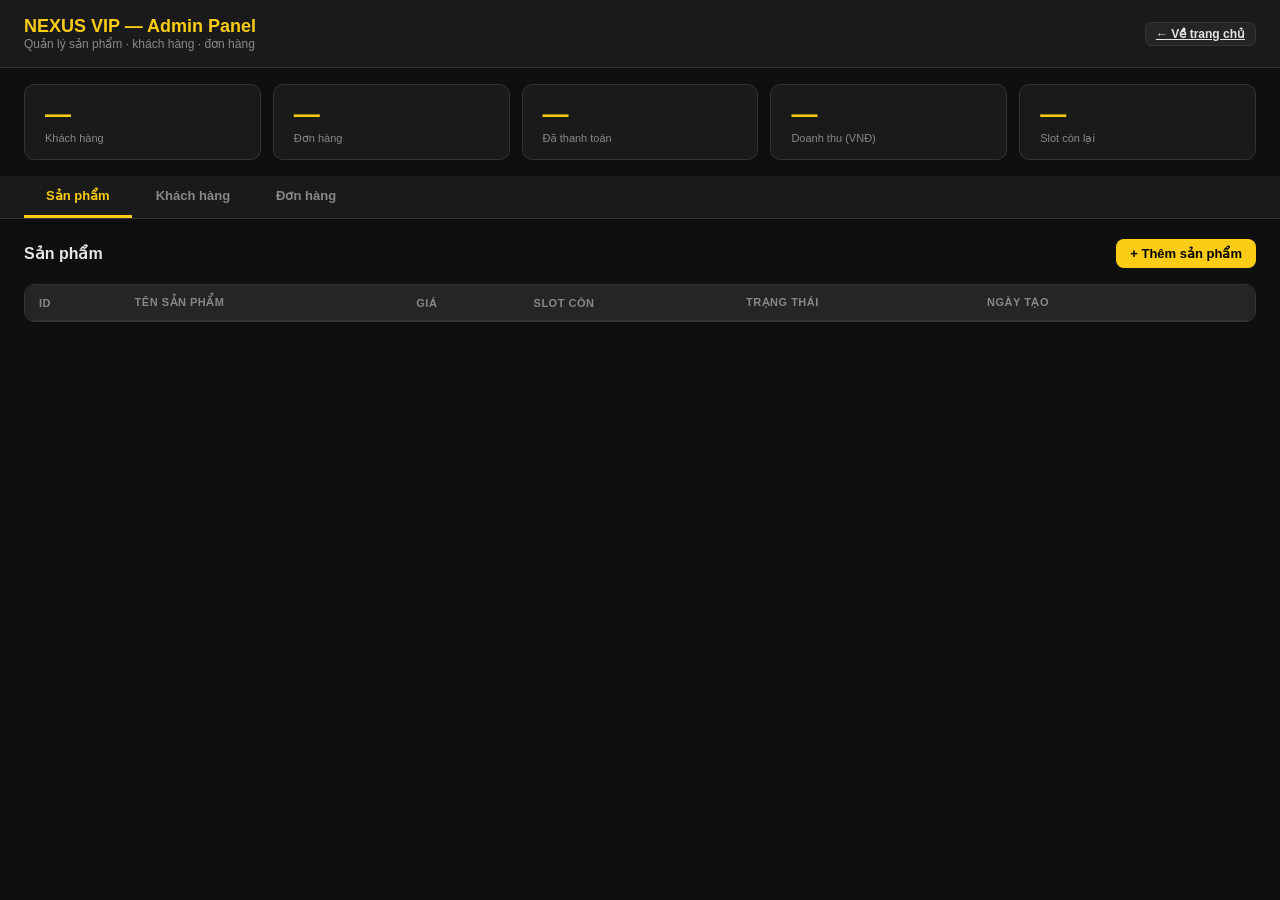
<file: admin/index.html>
<!DOCTYPE html>
<html lang="vi">
<head>
<meta charset="UTF-8">
<meta name="viewport" content="width=device-width, initial-scale=1.0">
<title>Admin Panel — NEXUS VIP</title>
<style>
  *, *::before, *::after { box-sizing: border-box; margin: 0; padding: 0; }

  :root {
    --bg: #0f0f0f;
    --bg2: #1a1a1a;
    --bg3: #252525;
    --border: #333;
    --yellow: #facc15;
    --yellow-dim: rgba(250,204,21,0.15);
    --text: #e5e5e5;
    --text-dim: #888;
    --red: #ef4444;
    --green: #22c55e;
    --blue: #3b82f6;
    --orange: #f97316;
    --radius: 10px;
  }

  body { background: var(--bg); color: var(--text); font-family: 'Segoe UI', sans-serif; font-size: 14px; min-height: 100vh; }

  /* Header */
  .header { background: var(--bg2); border-bottom: 1px solid var(--border); padding: 16px 24px; display: flex; align-items: center; gap: 16px; }
  .header h1 { font-size: 18px; font-weight: 700; color: var(--yellow); }
  .header .subtitle { color: var(--text-dim); font-size: 12px; }

  /* Stats bar */
  .stats { display: flex; gap: 12px; padding: 16px 24px; flex-wrap: wrap; }
  .stat-card { background: var(--bg2); border: 1px solid var(--border); border-radius: var(--radius); padding: 14px 20px; min-width: 140px; flex: 1; }
  .stat-card .val { font-size: 26px; font-weight: 700; color: var(--yellow); }
  .stat-card .lbl { font-size: 11px; color: var(--text-dim); margin-top: 2px; }

  /* Tabs */
  .tabs { display: flex; gap: 2px; padding: 0 24px; border-bottom: 1px solid var(--border); background: var(--bg2); }
  .tab { padding: 12px 22px; cursor: pointer; color: var(--text-dim); font-weight: 600; border-bottom: 3px solid transparent; transition: all .2s; font-size: 13px; }
  .tab:hover { color: var(--text); }
  .tab.active { color: var(--yellow); border-bottom-color: var(--yellow); }

  /* Content */
  .content { padding: 20px 24px; }
  .panel { display: none; }
  .panel.active { display: block; }

  /* Toolbar */
  .toolbar { display: flex; align-items: center; gap: 10px; margin-bottom: 16px; flex-wrap: wrap; }
  .toolbar h2 { font-size: 16px; font-weight: 700; flex: 1; }
  .search-box { background: var(--bg2); border: 1px solid var(--border); border-radius: 8px; padding: 7px 12px; color: var(--text); font-size: 13px; width: 220px; outline: none; }
  .search-box:focus { border-color: var(--yellow); }

  /* Buttons */
  .btn { display: inline-flex; align-items: center; gap: 6px; padding: 7px 14px; border-radius: 8px; border: none; cursor: pointer; font-size: 13px; font-weight: 600; transition: opacity .15s; }
  .btn:hover { opacity: .85; }
  .btn-primary { background: var(--yellow); color: #000; }
  .btn-danger { background: var(--red); color: #fff; }
  .btn-ghost { background: var(--bg3); color: var(--text); border: 1px solid var(--border); }
  .btn-sm { padding: 4px 10px; font-size: 12px; border-radius: 6px; }

  /* Table */
  .table-wrap { overflow-x: auto; border-radius: var(--radius); border: 1px solid var(--border); }
  table { width: 100%; border-collapse: collapse; }
  thead { background: var(--bg3); }
  th { padding: 11px 14px; text-align: left; font-size: 11px; text-transform: uppercase; letter-spacing: .5px; color: var(--text-dim); border-bottom: 1px solid var(--border); white-space: nowrap; }
  td { padding: 12px 14px; border-bottom: 1px solid var(--border); vertical-align: middle; }
  tr:last-child td { border-bottom: none; }
  tbody tr:hover { background: rgba(255,255,255,.03); }
  .td-actions { display: flex; gap: 6px; white-space: nowrap; }

  /* Badges */
  .badge { display: inline-block; padding: 2px 8px; border-radius: 99px; font-size: 11px; font-weight: 600; }
  .badge-pending { background: rgba(249,115,22,.2); color: var(--orange); }
  .badge-paid { background: rgba(34,197,94,.2); color: var(--green); }
  .badge-cancelled { background: rgba(239,68,68,.2); color: var(--red); }
  .badge-active { background: rgba(250,204,21,.15); color: var(--yellow); }
  .badge-inactive { background: var(--bg3); color: var(--text-dim); }

  /* Empty state */
  .empty { text-align: center; padding: 48px; color: var(--text-dim); }
  .empty svg { opacity: .3; margin-bottom: 12px; }

  /* Modal */
  .modal-overlay { position: fixed; inset: 0; background: rgba(0,0,0,.7); z-index: 1000; display: flex; align-items: center; justify-content: center; padding: 20px; opacity: 0; pointer-events: none; transition: opacity .2s; }
  .modal-overlay.open { opacity: 1; pointer-events: all; }
  .modal { background: var(--bg2); border: 1px solid var(--border); border-radius: 14px; width: 100%; max-width: 480px; max-height: 90vh; overflow-y: auto; }
  .modal-header { padding: 20px 24px 0; display: flex; align-items: center; justify-content: space-between; }
  .modal-header h3 { font-size: 16px; font-weight: 700; }
  .modal-body { padding: 20px 24px; display: flex; flex-direction: column; gap: 14px; }
  .modal-footer { padding: 0 24px 20px; display: flex; gap: 10px; justify-content: flex-end; }
  .close-btn { background: none; border: none; cursor: pointer; color: var(--text-dim); padding: 4px; font-size: 20px; line-height: 1; }
  .close-btn:hover { color: var(--text); }

  /* Form fields */
  .field { display: flex; flex-direction: column; gap: 6px; }
  .field label { font-size: 12px; font-weight: 600; color: var(--text-dim); }
  .field input, .field textarea, .field select {
    background: var(--bg3); border: 1px solid var(--border); border-radius: 8px;
    padding: 9px 12px; color: var(--text); font-size: 13px; outline: none;
    transition: border-color .15s;
  }
  .field input:focus, .field textarea:focus, .field select:focus { border-color: var(--yellow); }
  .field textarea { resize: vertical; min-height: 80px; }
  .field select option { background: var(--bg2); }
  .field-row { display: grid; grid-template-columns: 1fr 1fr; gap: 12px; }
  .err-msg { color: var(--red); font-size: 12px; background: rgba(239,68,68,.1); padding: 8px 12px; border-radius: 6px; display: none; }
  .err-msg.show { display: block; }

  /* Toast */
  .toast-container { position: fixed; bottom: 24px; left: 50%; transform: translateX(-50%); z-index: 9999; display: flex; flex-direction: column; gap: 8px; align-items: center; }
  .toast { background: var(--bg3); border: 1px solid var(--border); border-radius: 8px; padding: 10px 18px; font-size: 13px; animation: slideUp .2s ease; white-space: nowrap; }
  .toast.success { border-color: var(--green); color: var(--green); }
  .toast.error { border-color: var(--red); color: var(--red); }
  @keyframes slideUp { from { opacity: 0; transform: translateY(8px); } to { opacity: 1; transform: translateY(0); } }

  /* Confirm dialog */
  .confirm-overlay { position: fixed; inset: 0; background: rgba(0,0,0,.75); z-index: 2000; display: flex; align-items: center; justify-content: center; padding: 20px; opacity: 0; pointer-events: none; transition: opacity .2s; }
  .confirm-overlay.open { opacity: 1; pointer-events: all; }
  .confirm-box { background: var(--bg2); border: 1px solid var(--border); border-radius: 14px; padding: 24px; width: 100%; max-width: 360px; text-align: center; }
  .confirm-box p { color: var(--text-dim); margin: 8px 0 20px; font-size: 13px; }
  .confirm-box .btn-row { display: flex; gap: 10px; justify-content: center; }
</style>
</head>
<body>

<div class="header">
  <div>
    <h1>NEXUS VIP — Admin Panel</h1>
    <div class="subtitle">Quản lý sản phẩm · khách hàng · đơn hàng</div>
  </div>
  <a href="/" class="btn btn-ghost btn-sm" style="margin-left:auto">← Về trang chủ</a>
</div>

<div class="stats" id="stats-bar">
  <div class="stat-card"><div class="val" id="s-customers">—</div><div class="lbl">Khách hàng</div></div>
  <div class="stat-card"><div class="val" id="s-orders">—</div><div class="lbl">Đơn hàng</div></div>
  <div class="stat-card"><div class="val" id="s-paid">—</div><div class="lbl">Đã thanh toán</div></div>
  <div class="stat-card"><div class="val" id="s-revenue">—</div><div class="lbl">Doanh thu (VNĐ)</div></div>
  <div class="stat-card"><div class="val" id="s-slots">—</div><div class="lbl">Slot còn lại</div></div>
</div>

<div class="tabs">
  <div class="tab active" data-tab="products">Sản phẩm</div>
  <div class="tab" data-tab="customers">Khách hàng</div>
  <div class="tab" data-tab="orders">Đơn hàng</div>
</div>

<div class="content">

  <!-- PRODUCTS -->
  <div class="panel active" id="panel-products">
    <div class="toolbar">
      <h2>Sản phẩm</h2>
      <button class="btn btn-primary" onclick="openProductModal()">+ Thêm sản phẩm</button>
    </div>
    <div class="table-wrap">
      <table id="products-table">
        <thead><tr>
          <th>ID</th><th>Tên sản phẩm</th><th>Giá</th><th>Slot còn</th><th>Trạng thái</th><th>Ngày tạo</th><th></th>
        </tr></thead>
        <tbody id="products-tbody"></tbody>
      </table>
    </div>
  </div>

  <!-- CUSTOMERS -->
  <div class="panel" id="panel-customers">
    <div class="toolbar">
      <h2>Khách hàng</h2>
      <input class="search-box" id="customer-search" placeholder="Tìm tên, SĐT..." oninput="filterCustomers()">
      <button class="btn btn-primary" onclick="openCustomerModal()">+ Thêm khách</button>
    </div>
    <div class="table-wrap">
      <table id="customers-table">
        <thead><tr>
          <th>ID</th><th>Họ tên</th><th>SĐT</th><th>Email</th><th>Dịch vụ</th><th>Nguồn</th><th>Ngày đăng ký</th><th>Ghi chú</th><th></th>
        </tr></thead>
        <tbody id="customers-tbody"></tbody>
      </table>
    </div>
  </div>

  <!-- ORDERS -->
  <div class="panel" id="panel-orders">
    <div class="toolbar">
      <h2>Đơn hàng</h2>
      <input class="search-box" id="order-search" placeholder="Tìm tên khách..." oninput="filterOrders()">
      <button class="btn btn-primary" onclick="openOrderModal()">+ Thêm đơn</button>
    </div>
    <div class="table-wrap">
      <table id="orders-table">
        <thead><tr>
          <th>ID</th><th>Khách hàng</th><th>SĐT</th><th>Sản phẩm</th><th>Số tiền</th><th>Trạng thái</th><th>Mã CK</th><th>Ngày mua</th><th>Ngày TT</th><th>Ghi chú</th><th></th>
        </tr></thead>
        <tbody id="orders-tbody"></tbody>
      </table>
    </div>
  </div>

</div>

<!-- PRODUCT MODAL -->
<div class="modal-overlay" id="product-modal">
  <div class="modal">
    <div class="modal-header">
      <h3 id="product-modal-title">Thêm sản phẩm</h3>
      <button class="close-btn" onclick="closeModal('product-modal')">✕</button>
    </div>
    <div class="modal-body">
      <div class="err-msg" id="product-err"></div>
      <div class="field"><label>Tên sản phẩm *</label><input id="p-name" placeholder="VD: NEXUS VIP GROUP"></div>
      <div class="field-row">
        <div class="field"><label>Giá (VNĐ)</label><input id="p-price" type="number" value="0" min="0"></div>
        <div class="field"><label>Slot còn lại</label><input id="p-slots" type="number" value="50" min="0"></div>
      </div>
      <div class="field"><label>Mô tả</label><textarea id="p-desc"></textarea></div>
      <div class="field"><label>Trạng thái</label>
        <select id="p-active"><option value="1">Đang mở bán</option><option value="0">Tạm dừng</option></select>
      </div>
    </div>
    <div class="modal-footer">
      <button class="btn btn-ghost" onclick="closeModal('product-modal')">Huỷ</button>
      <button class="btn btn-primary" onclick="saveProduct()">Lưu</button>
    </div>
  </div>
</div>

<!-- CUSTOMER MODAL -->
<div class="modal-overlay" id="customer-modal">
  <div class="modal">
    <div class="modal-header">
      <h3 id="customer-modal-title">Thêm khách hàng</h3>
      <button class="close-btn" onclick="closeModal('customer-modal')">✕</button>
    </div>
    <div class="modal-body">
      <div class="err-msg" id="customer-err"></div>
      <div class="field-row">
        <div class="field"><label>Họ tên *</label><input id="c-name" placeholder="Nguyễn Văn A"></div>
        <div class="field"><label>SĐT *</label><input id="c-phone" placeholder="0901234567"></div>
      </div>
      <div class="field"><label>Email *</label><input id="c-email" type="email" placeholder="abc@gmail.com"></div>
      <div class="field"><label>Dịch vụ quan tâm *</label>
        <select id="c-service">
          <option value="">— Chọn dịch vụ —</option>
          <option value="PDF Checklist">PDF Checklist — SL/TP XAUUSD</option>
          <option value="Notion Template">Notion Template — Trading Journal</option>
          <option value="Video 20 phút + Cheat Sheet">Video 20 phút + Cheat Sheet</option>
        </select>
      </div>
      <div class="field-row">
        <div class="field"><label>Zalo</label><input id="c-zalo" placeholder="SĐT Zalo"></div>
        <div class="field"><label>Nguồn</label>
          <select id="c-source">
            <option value="website">Website</option>
            <option value="facebook">Facebook</option>
            <option value="zalo">Zalo</option>
            <option value="referral">Giới thiệu</option>
            <option value="admin">Admin</option>
          </select>
        </div>
      </div>
      <div class="field"><label>Ghi chú</label><textarea id="c-note" rows="2"></textarea></div>
    </div>
    <div class="modal-footer">
      <button class="btn btn-ghost" onclick="closeModal('customer-modal')">Huỷ</button>
      <button class="btn btn-primary" onclick="saveCustomer()">Lưu</button>
    </div>
  </div>
</div>

<!-- ORDER MODAL -->
<div class="modal-overlay" id="order-modal">
  <div class="modal">
    <div class="modal-header">
      <h3 id="order-modal-title">Thêm đơn hàng</h3>
      <button class="close-btn" onclick="closeModal('order-modal')">✕</button>
    </div>
    <div class="modal-body">
      <div class="err-msg" id="order-err"></div>
      <div class="field"><label>Khách hàng *</label>
        <select id="o-customer"><option value="">— Chọn khách —</option></select>
      </div>
      <div class="field"><label>Sản phẩm *</label>
        <select id="o-product"><option value="">— Chọn sản phẩm —</option></select>
      </div>
      <div class="field-row">
        <div class="field"><label>Số tiền (VNĐ)</label><input id="o-amount" type="number" value="0" min="0"></div>
        <div class="field"><label>Trạng thái</label>
          <select id="o-status">
            <option value="pending">Chờ thanh toán</option>
            <option value="paid">Đã thanh toán</option>
            <option value="cancelled">Đã huỷ</option>
          </select>
        </div>
      </div>
      <div class="field"><label>Mã chuyển khoản</label><input id="o-ref" placeholder="VD: NEXUSVIP Nguyễn Văn A"></div>
      <div class="field"><label>Ghi chú</label><textarea id="o-note" rows="2"></textarea></div>
    </div>
    <div class="modal-footer">
      <button class="btn btn-ghost" onclick="closeModal('order-modal')">Huỷ</button>
      <button class="btn btn-primary" onclick="saveOrder()">Lưu</button>
    </div>
  </div>
</div>

<!-- CONFIRM DIALOG -->
<div class="confirm-overlay" id="confirm-overlay">
  <div class="confirm-box">
    <strong id="confirm-title">Xác nhận xoá</strong>
    <p id="confirm-msg">Bạn chắc chắn muốn xoá?</p>
    <div class="btn-row">
      <button class="btn btn-ghost" onclick="closeConfirm()">Huỷ</button>
      <button class="btn btn-danger" id="confirm-ok-btn">Xoá</button>
    </div>
  </div>
</div>

<div class="toast-container" id="toast-container"></div>

<script>
const API = 'https://web-production-64da7.up.railway.app';
let products = [], customers = [], orders = [];
let editingId = { product: null, customer: null, order: null };

// ── Tabs ─────────────────────────────────────────────────────────────────────
document.querySelectorAll('.tab').forEach(tab => {
  tab.addEventListener('click', () => {
    document.querySelectorAll('.tab').forEach(t => t.classList.remove('active'));
    document.querySelectorAll('.panel').forEach(p => p.classList.remove('active'));
    tab.classList.add('active');
    document.getElementById('panel-' + tab.dataset.tab).classList.add('active');
  });
});

// ── Toast ─────────────────────────────────────────────────────────────────────
function toast(msg, type = 'success') {
  const el = document.createElement('div');
  el.className = 'toast ' + type;
  el.textContent = msg;
  document.getElementById('toast-container').appendChild(el);
  setTimeout(() => el.remove(), 3000);
}

// ── Confirm ───────────────────────────────────────────────────────────────────
let _confirmCb = null;
function confirm(msg, cb) {
  document.getElementById('confirm-msg').textContent = msg;
  document.getElementById('confirm-overlay').classList.add('open');
  _confirmCb = cb;
  document.getElementById('confirm-ok-btn').onclick = () => { closeConfirm(); cb(); };
}
function closeConfirm() {
  document.getElementById('confirm-overlay').classList.remove('open');
}

// ── Modals ────────────────────────────────────────────────────────────────────
function openModal(id) { document.getElementById(id).classList.add('open'); }
function closeModal(id) { document.getElementById(id).classList.remove('open'); }

document.querySelectorAll('.modal-overlay').forEach(el => {
  el.addEventListener('click', e => { if (e.target === el) closeModal(el.id); });
});

// ── API helpers ───────────────────────────────────────────────────────────────
async function api(method, path, body) {
  const res = await fetch(API + path, {
    method,
    headers: { 'Content-Type': 'application/json' },
    body: body ? JSON.stringify(body) : undefined
  });
  const json = await res.json().catch(() => ({}));
  if (!res.ok) throw new Error(json.error || 'Lỗi ' + res.status);
  return json;
}

// ── Stats ─────────────────────────────────────────────────────────────────────
async function loadStats() {
  const s = await api('GET', '/api/stats').catch(() => ({}));
  document.getElementById('s-customers').textContent = s.total_customers ?? '—';
  document.getElementById('s-orders').textContent = s.total_orders ?? '—';
  document.getElementById('s-paid').textContent = s.paid_orders ?? '—';
  document.getElementById('s-revenue').textContent = s.total_revenue != null ? s.total_revenue.toLocaleString('vi-VN') : '—';
  document.getElementById('s-slots').textContent = s.slots_remaining ?? '—';
}

// ─────────────────────────────────────────────────────────────────────────────
// PRODUCTS
// ─────────────────────────────────────────────────────────────────────────────
async function loadProducts() {
  products = await api('GET', '/api/products');
  renderProducts();
}

function renderProducts() {
  const tb = document.getElementById('products-tbody');
  if (!products.length) {
    tb.innerHTML = '<tr><td colspan="7"><div class="empty">Chưa có sản phẩm nào</div></td></tr>';
    return;
  }
  tb.innerHTML = products.map(p => `
    <tr>
      <td>${p.id}</td>
      <td><strong>${esc(p.name)}</strong></td>
      <td>${p.price ? p.price.toLocaleString('vi-VN') + ' ₫' : '<span style="color:var(--text-dim)">Miễn phí</span>'}</td>
      <td><strong style="color:${p.slots_remaining > 5 ? 'var(--green)' : 'var(--red)'}">${p.slots_remaining}</strong></td>
      <td><span class="badge ${p.is_active ? 'badge-active' : 'badge-inactive'}">${p.is_active ? 'Đang bán' : 'Dừng'}</span></td>
      <td style="color:var(--text-dim)">${p.created_at || ''}</td>
      <td><div class="td-actions">
        <button class="btn btn-ghost btn-sm" onclick="editProduct(${p.id})">Sửa</button>
        <button class="btn btn-danger btn-sm" onclick="deleteProduct(${p.id},'${esc(p.name)}')">Xoá</button>
      </div></td>
    </tr>`).join('');
}

function openProductModal(p = null) {
  editingId.product = p ? p.id : null;
  document.getElementById('product-modal-title').textContent = p ? 'Sửa sản phẩm' : 'Thêm sản phẩm';
  document.getElementById('p-name').value = p?.name || '';
  document.getElementById('p-price').value = p?.price || 0;
  document.getElementById('p-slots').value = p?.slots_remaining ?? 50;
  document.getElementById('p-desc').value = p?.description || '';
  document.getElementById('p-active').value = String(p?.is_active ?? 1);
  document.getElementById('product-err').classList.remove('show');
  openModal('product-modal');
}

function editProduct(id) { openProductModal(products.find(p => p.id === id)); }

async function saveProduct() {
  const name = document.getElementById('p-name').value.trim();
  if (!name) { showErr('product-err', 'Vui lòng nhập tên sản phẩm'); return; }
  const body = {
    name,
    price: parseInt(document.getElementById('p-price').value) || 0,
    slots_remaining: parseInt(document.getElementById('p-slots').value) || 0,
    description: document.getElementById('p-desc').value.trim(),
    is_active: parseInt(document.getElementById('p-active').value)
  };
  try {
    if (editingId.product) {
      await api('PUT', `/api/products/${editingId.product}`, body);
      toast('Đã cập nhật sản phẩm');
    } else {
      await api('POST', '/api/products', body);
      toast('Đã thêm sản phẩm');
    }
    closeModal('product-modal');
    await loadProducts();
    loadStats();
  } catch (e) { showErr('product-err', e.message); }
}

async function deleteProduct(id, name) {
  confirm(`Xoá sản phẩm "${name}"?`, async () => {
    await api('DELETE', `/api/products/${id}`);
    toast('Đã xoá sản phẩm', 'error');
    await loadProducts();
    loadStats();
  });
}

// ─────────────────────────────────────────────────────────────────────────────
// CUSTOMERS
// ─────────────────────────────────────────────────────────────────────────────
async function loadCustomers() {
  customers = await api('GET', '/api/customers');
  renderCustomers(customers);
  populateCustomerSelect();
}

function renderCustomers(list) {
  const tb = document.getElementById('customers-tbody');
  if (!list.length) {
    tb.innerHTML = '<tr><td colspan="9"><div class="empty">Chưa có khách hàng nào</div></td></tr>';
    return;
  }
  const serviceColors = {
    'PDF Checklist': '#3b82f6',
    'Notion Template': '#a855f7',
    'Video 20 phút + Cheat Sheet': '#facc15'
  };
  tb.innerHTML = list.map(c => `
    <tr>
      <td>${c.id}</td>
      <td><strong>${esc(c.name)}</strong></td>
      <td>${esc(c.phone || '')}</td>
      <td style="color:var(--text-dim)">${esc(c.email || '')}</td>
      <td>${c.service ? `<span class="badge" style="background:${serviceColors[c.service] ? serviceColors[c.service]+'22' : 'var(--bg3)'}; color:${serviceColors[c.service] || 'var(--text-dim)'}; white-space:nowrap">${esc(c.service)}</span>` : '<span style="color:var(--text-dim)">—</span>'}</td>
      <td style="color:var(--text-dim)">${esc(c.source || '')}</td>
      <td style="color:var(--text-dim)">${c.registered_at || ''}</td>
      <td style="color:var(--text-dim);max-width:120px;overflow:hidden;text-overflow:ellipsis">${esc(c.note || '')}</td>
      <td><div class="td-actions">
        <button class="btn btn-ghost btn-sm" onclick="editCustomer(${c.id})">Sửa</button>
        <button class="btn btn-danger btn-sm" onclick="deleteCustomer(${c.id},'${esc(c.name)}')">Xoá</button>
      </div></td>
    </tr>`).join('');
}

function filterCustomers() {
  const q = document.getElementById('customer-search').value.toLowerCase();
  renderCustomers(customers.filter(c =>
    c.name.toLowerCase().includes(q) || (c.phone || '').includes(q)
  ));
}

function openCustomerModal(c = null) {
  editingId.customer = c ? c.id : null;
  document.getElementById('customer-modal-title').textContent = c ? 'Sửa khách hàng' : 'Thêm khách hàng';
  document.getElementById('c-name').value = c?.name || '';
  document.getElementById('c-phone').value = c?.phone || '';
  document.getElementById('c-email').value = c?.email || '';
  document.getElementById('c-service').value = c?.service || '';
  document.getElementById('c-zalo').value = c?.zalo || '';
  document.getElementById('c-source').value = c?.source || 'website';
  document.getElementById('c-note').value = c?.note || '';
  document.getElementById('customer-err').classList.remove('show');
  openModal('customer-modal');
}

function editCustomer(id) { openCustomerModal(customers.find(c => c.id === id)); }

async function saveCustomer() {
  const name = document.getElementById('c-name').value.trim();
  const phone = document.getElementById('c-phone').value.trim();
  if (!name || !phone) { showErr('customer-err', 'Vui lòng nhập Họ tên và SĐT'); return; }
  const body = {
    name, phone,
    email: document.getElementById('c-email').value.trim(),
    service: document.getElementById('c-service').value,
    zalo: document.getElementById('c-zalo').value.trim(),
    source: document.getElementById('c-source').value,
    note: document.getElementById('c-note').value.trim()
  };
  try {
    if (editingId.customer) {
      await api('PUT', `/api/customers/${editingId.customer}`, body);
      toast('Đã cập nhật khách hàng');
    } else {
      await api('POST', '/api/customers', body);
      toast('Đã thêm khách hàng');
    }
    closeModal('customer-modal');
    await loadCustomers();
    loadStats();
  } catch (e) { showErr('customer-err', e.message); }
}

async function deleteCustomer(id, name) {
  confirm(`Xoá khách "${name}"?`, async () => {
    await api('DELETE', `/api/customers/${id}`);
    toast('Đã xoá khách hàng', 'error');
    await loadCustomers();
    loadStats();
  });
}

// ─────────────────────────────────────────────────────────────────────────────
// ORDERS
// ─────────────────────────────────────────────────────────────────────────────
function populateCustomerSelect() {
  const sel = document.getElementById('o-customer');
  const cur = sel.value;
  sel.innerHTML = '<option value="">— Chọn khách —</option>' +
    customers.map(c => `<option value="${c.id}">${esc(c.name)} (${esc(c.phone || '')})</option>`).join('');
  if (cur) sel.value = cur;
}

function populateProductSelect() {
  const sel = document.getElementById('o-product');
  const cur = sel.value;
  sel.innerHTML = '<option value="">— Chọn sản phẩm —</option>' +
    products.map(p => `<option value="${p.id}">${esc(p.name)} (còn ${p.slots_remaining} slot)</option>`).join('');
  if (cur) sel.value = cur;
}

async function loadOrders() {
  orders = await api('GET', '/api/orders');
  renderOrders(orders);
}

const statusLabel = { pending: 'Chờ TT', paid: 'Đã TT', cancelled: 'Đã huỷ' };
const statusBadge = { pending: 'badge-pending', paid: 'badge-paid', cancelled: 'badge-cancelled' };

function renderOrders(list) {
  const tb = document.getElementById('orders-tbody');
  if (!list.length) {
    tb.innerHTML = '<tr><td colspan="11"><div class="empty">Chưa có đơn hàng nào</div></td></tr>';
    return;
  }
  tb.innerHTML = list.map(o => `
    <tr>
      <td>${o.id}</td>
      <td><strong>${esc(o.customer_name || '')}</strong></td>
      <td style="color:var(--text-dim)">${esc(o.customer_phone || '')}</td>
      <td style="max-width:160px;overflow:hidden;text-overflow:ellipsis">${esc(o.product_name || '')}</td>
      <td>${o.amount ? o.amount.toLocaleString('vi-VN') + ' ₫' : '<span style="color:var(--text-dim)">—</span>'}</td>
      <td><span class="badge ${statusBadge[o.status] || ''}">${statusLabel[o.status] || o.status}</span></td>
      <td style="color:var(--text-dim);font-size:12px">${esc(o.payment_ref || '')}</td>
      <td style="color:var(--text-dim);font-size:12px">${o.ordered_at || ''}</td>
      <td style="color:var(--text-dim);font-size:12px">${o.paid_at || ''}</td>
      <td style="color:var(--text-dim);max-width:120px;overflow:hidden;text-overflow:ellipsis">${esc(o.note || '')}</td>
      <td><div class="td-actions">
        <button class="btn btn-ghost btn-sm" onclick="editOrder(${o.id})">Sửa</button>
        <button class="btn btn-danger btn-sm" onclick="deleteOrder(${o.id})">Xoá</button>
      </div></td>
    </tr>`).join('');
}

function filterOrders() {
  const q = document.getElementById('order-search').value.toLowerCase();
  renderOrders(orders.filter(o =>
    (o.customer_name || '').toLowerCase().includes(q) ||
    (o.customer_phone || '').includes(q)
  ));
}

function openOrderModal(o = null) {
  editingId.order = o ? o.id : null;
  document.getElementById('order-modal-title').textContent = o ? 'Sửa đơn hàng' : 'Thêm đơn hàng';
  populateCustomerSelect();
  populateProductSelect();
  document.getElementById('o-customer').value = o?.customer_id || '';
  document.getElementById('o-product').value = o?.product_id || '';
  document.getElementById('o-amount').value = o?.amount || 0;
  document.getElementById('o-status').value = o?.status || 'pending';
  document.getElementById('o-ref').value = o?.payment_ref || '';
  document.getElementById('o-note').value = o?.note || '';
  document.getElementById('order-err').classList.remove('show');
  openModal('order-modal');
}

function editOrder(id) { openOrderModal(orders.find(o => o.id === id)); }

async function saveOrder() {
  const customerId = document.getElementById('o-customer').value;
  const productId = document.getElementById('o-product').value;
  if (!customerId || !productId) { showErr('order-err', 'Vui lòng chọn khách hàng và sản phẩm'); return; }
  const body = {
    customer_id: parseInt(customerId),
    product_id: parseInt(productId),
    amount: parseInt(document.getElementById('o-amount').value) || 0,
    status: document.getElementById('o-status').value,
    payment_ref: document.getElementById('o-ref').value.trim(),
    note: document.getElementById('o-note').value.trim()
  };
  try {
    if (editingId.order) {
      await api('PUT', `/api/orders/${editingId.order}`, body);
      toast('Đã cập nhật đơn hàng');
    } else {
      await api('POST', '/api/orders', body);
      toast('Đã tạo đơn — slot sản phẩm đã được trừ 1');
    }
    closeModal('order-modal');
    await Promise.all([loadOrders(), loadProducts()]);
    loadStats();
  } catch (e) { showErr('order-err', e.message); }
}

async function deleteOrder(id) {
  confirm('Xoá đơn hàng này? Slot sản phẩm sẽ được hoàn lại.', async () => {
    await api('DELETE', `/api/orders/${id}`);
    toast('Đã xoá đơn hàng', 'error');
    await Promise.all([loadOrders(), loadProducts()]);
    loadStats();
  });
}

// ── Helpers ───────────────────────────────────────────────────────────────────
function esc(s) {
  return String(s).replace(/&/g,'&amp;').replace(/</g,'&lt;').replace(/>/g,'&gt;').replace(/"/g,'&quot;');
}
function showErr(id, msg) {
  const el = document.getElementById(id);
  el.textContent = msg;
  el.classList.add('show');
}

// ── Init ──────────────────────────────────────────────────────────────────────
(async () => {
  await Promise.all([loadProducts(), loadCustomers(), loadOrders(), loadStats()]);
})();
</script>
</body>
</html>
</file>
